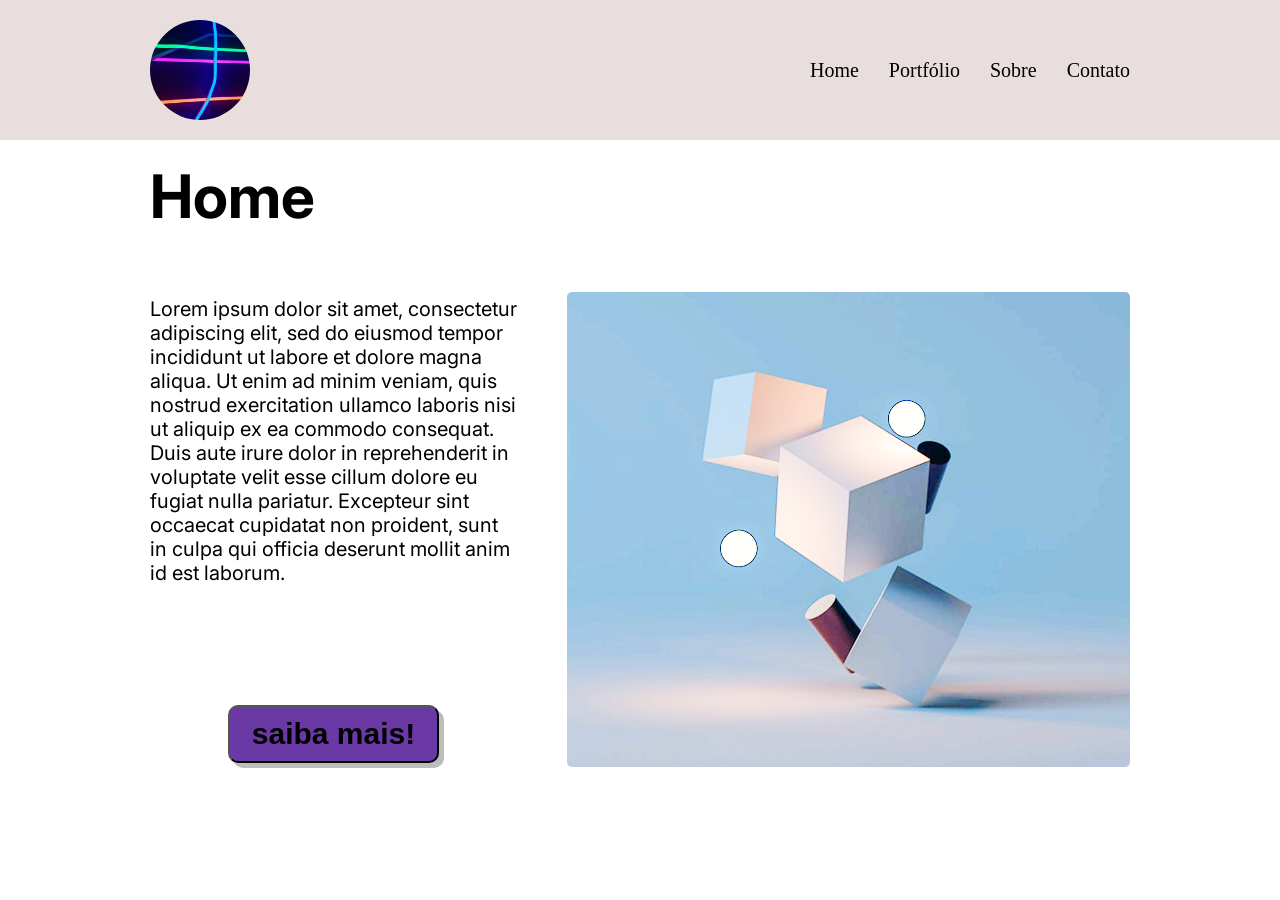
<file: index.html>
<!DOCTYPE html>
<html lang="pt-br">

<head>
  <meta charset="UTF-8" />
  <meta name="viewport" content="width=device-width, initial-scale=1.0" />
  <title>Minha Empresa|Home</title>
  <link rel="stylesheet" href="./css/style.css">
  <link rel="stylesheet" href="./css/home.css">
  <link rel="preconnect" href="https://fonts.googleapis.com">
  <link rel="preconnect" href="https://fonts.gstatic.com" crossorigin>
  <link
    href="https://fonts.googleapis.com/css2?family=Bebas+Neue&family=Inter:ital,opsz,wght@0,14..32,100..900;1,14..32,100..900&family=Poppins:ital,wght@0,100;0,200;0,300;0,400;0,500;0,600;0,700;0,800;0,900;1,100;1,200;1,300;1,400;1,500;1,600;1,700;1,800;1,900&display=swap"
    rel="stylesheet">
</head>

<body>
  <div class="cabecalho">
    <img src="./img/logo.svg" alt="logo da empresa" />
    <div class="nav">
      <a href="./index.html">Home</a>
      <a href="./portfolio.html">Portfólio</a>
      <a href="./sobre.html">Sobre</a>
      <a href="./contato.html">Contato</a>
    </div>
  </div>

  <div class="home">
    <h1>Home</h1>
    <div class="container">
      <div class="lado-esquerdo">
        <p>Lorem ipsum dolor sit amet, consectetur adipiscing elit, sed do eiusmod tempor incididunt ut labore et dolore
          magna aliqua. Ut enim ad minim veniam, quis nostrud exercitation ullamco laboris nisi ut aliquip ex ea commodo
          consequat. Duis aute irure dolor in reprehenderit in voluptate velit esse cillum dolore eu fugiat nulla
          pariatur. Excepteur sint occaecat cupidatat non proident, sunt in culpa qui officia deserunt mollit anim id
          est laborum.</p>
        <button><b>saiba mais!</b></button>
      </div>


      <img src="./img/cubos.png" alt="cubos">
    </div>

</body>

</html>
</file>
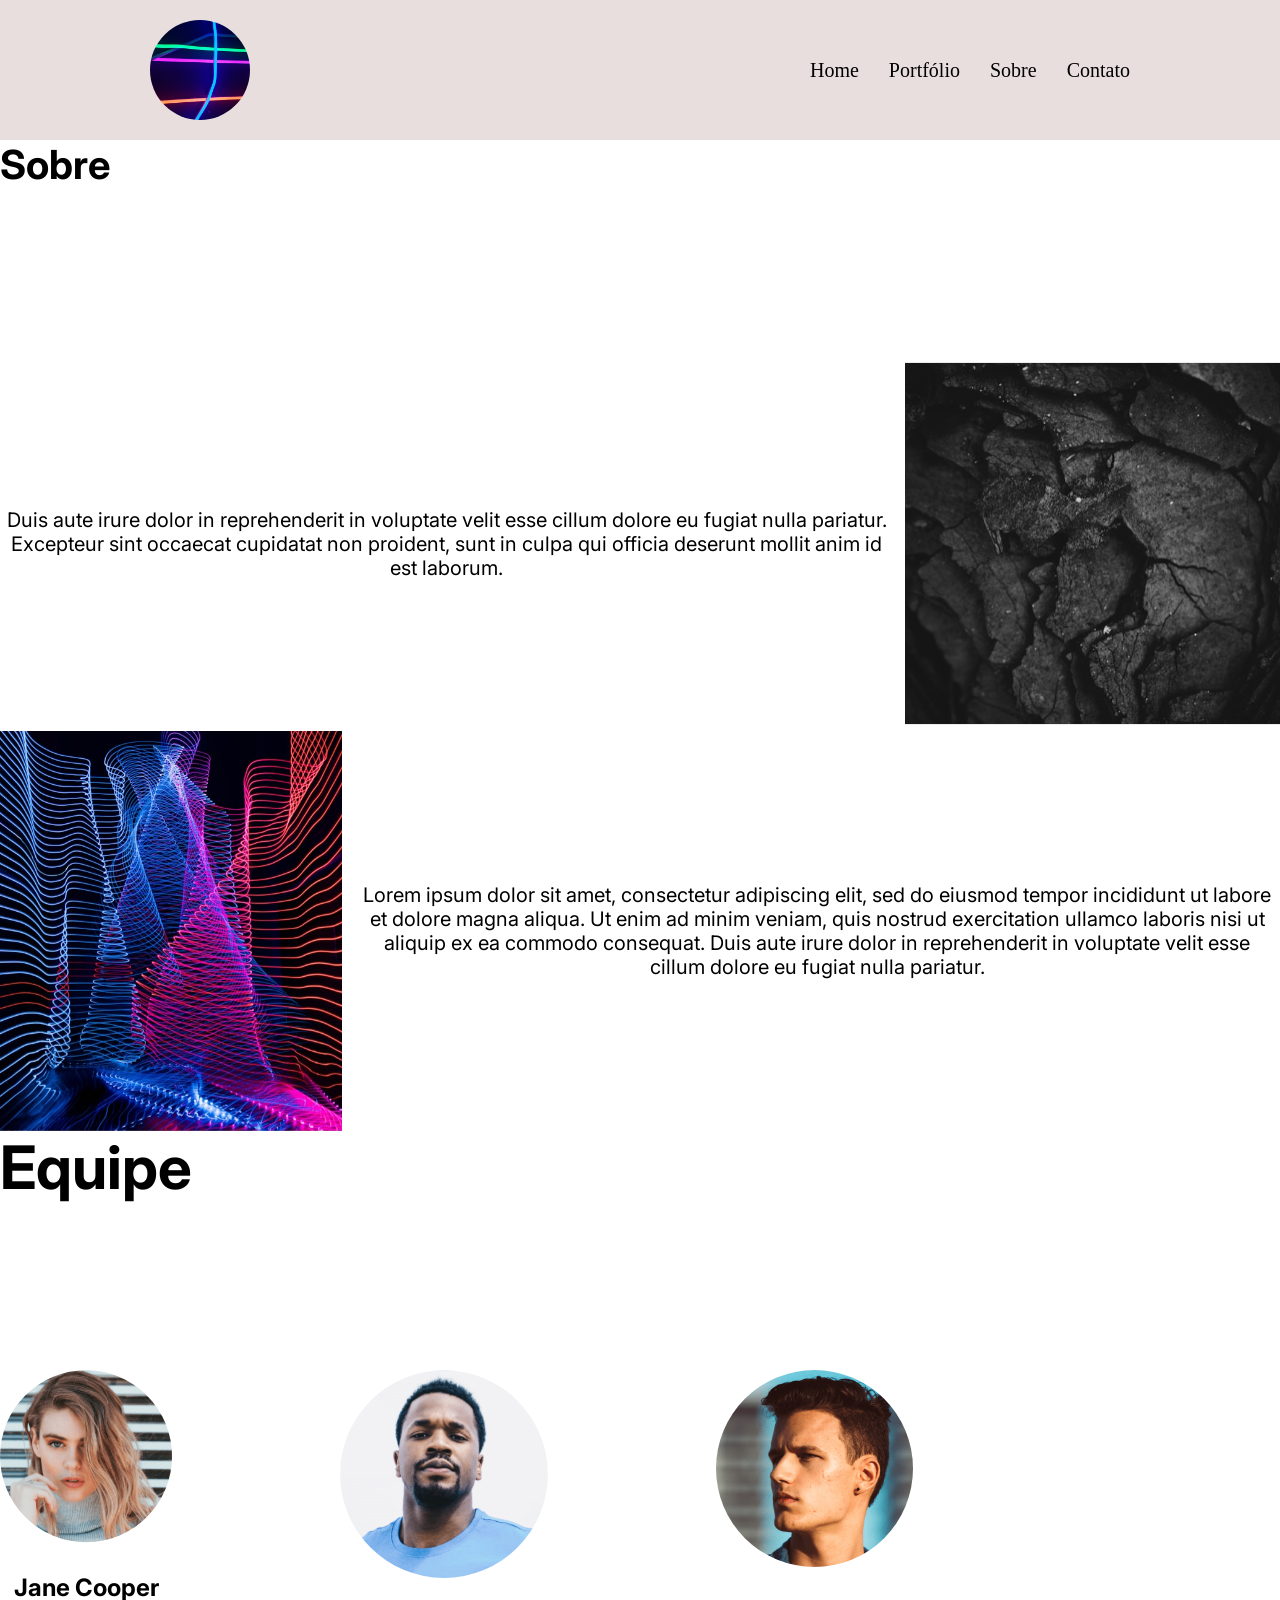
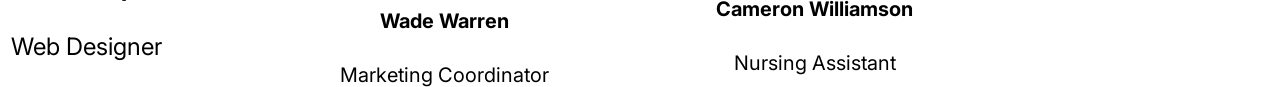
<file: sobre.html>
<!DOCTYPE html>
<html lang="pt-br">

<head>
  <meta charset="UTF-8" />
  <meta name="viewport" content="width=device-width, initial-scale=1.0" />
  <title>Minha Empresa|Sobre</title>
  <link rel="stylesheet" href="./css/style.css">
  <link rel="stylesheet" href="./css/sobre.css">
  <link rel="preconnect" href="https://fonts.googleapis.com">
  <link rel="preconnect" href="https://fonts.gstatic.com" crossorigin>
  <link rel="stylesheet" href="https://fonts.googleapis.com/css2?family=Inter:ital,opsz,wght@0,14..32,100..900;1,
  14..32,100..900&display=swap" rel="stylesheet">
</head>
<body>
  <div class="cabecalho">
    <img src="./img/logo.svg" alt="logo da empresa" />
    <div class="nav">
      <a href="./index.html">Home</a>
      <a href="./portfolio.html">Portfólio</a>
      <a href="./sobre.html">Sobre</a>
      <a href="./contato.html">Contato</a>
    </div>
  </div>
  <div class="sobre">
    <h1>Sobre</h1>
    <div class="container">
      <div class="lado-esquerdo">
        <p>Duis aute irure dolor in reprehenderit in voluptate velit esse cillum dolore eu fugiat nulla pariatur.
          Excepteur sint occaecat cupidatat non proident, sunt in culpa qui officia deserunt mollit anim id est laborum.
        </p>
        <img src="./img/quadrado.svg" height="375" width="375" alt="pedra">
      </div>
      <div class="lado-direito">
        <img src="./img/design leds.svg" height="400" width="422" alt="leds">
        <p>Lorem ipsum dolor sit amet, consectetur adipiscing elit, sed do eiusmod tempor incididunt ut labore et dolore
          magna aliqua. Ut enim ad minim veniam, quis nostrud exercitation ullamco laboris nisi ut aliquip ex ea commodo
          consequat. Duis aute irure dolor in reprehenderit in voluptate velit esse cillum dolore eu fugiat nulla
          pariatur.</p>
      </div>
    </div>
  </div>
  <div class="Equipe">
    <h1>Equipe</h1>
    <div class="container">
      <div class="Jane-Cooper">
        <img src="./img/componente.svg" alt="componente">
        <p><b>Jane Cooper</b></p>
        <p>Web Designer</p>
      </div>
      <div class="Wade-Warren">
        <img src="./img/componente 2.svg" alt="componente 2">
        <p><b>Wade Warren</b></p>
        <p>Marketing Coordinator</p>
      </div>
      <div class="Cameron-Williamson">
        <img src="./img/componente 3.svg" alt="componente 3">
        <p><b>Cameron Williamson</b></p>
        <p>Nursing Assistant</p>
      </div>
    </div>
  </div>
</body>
</html>
</file>
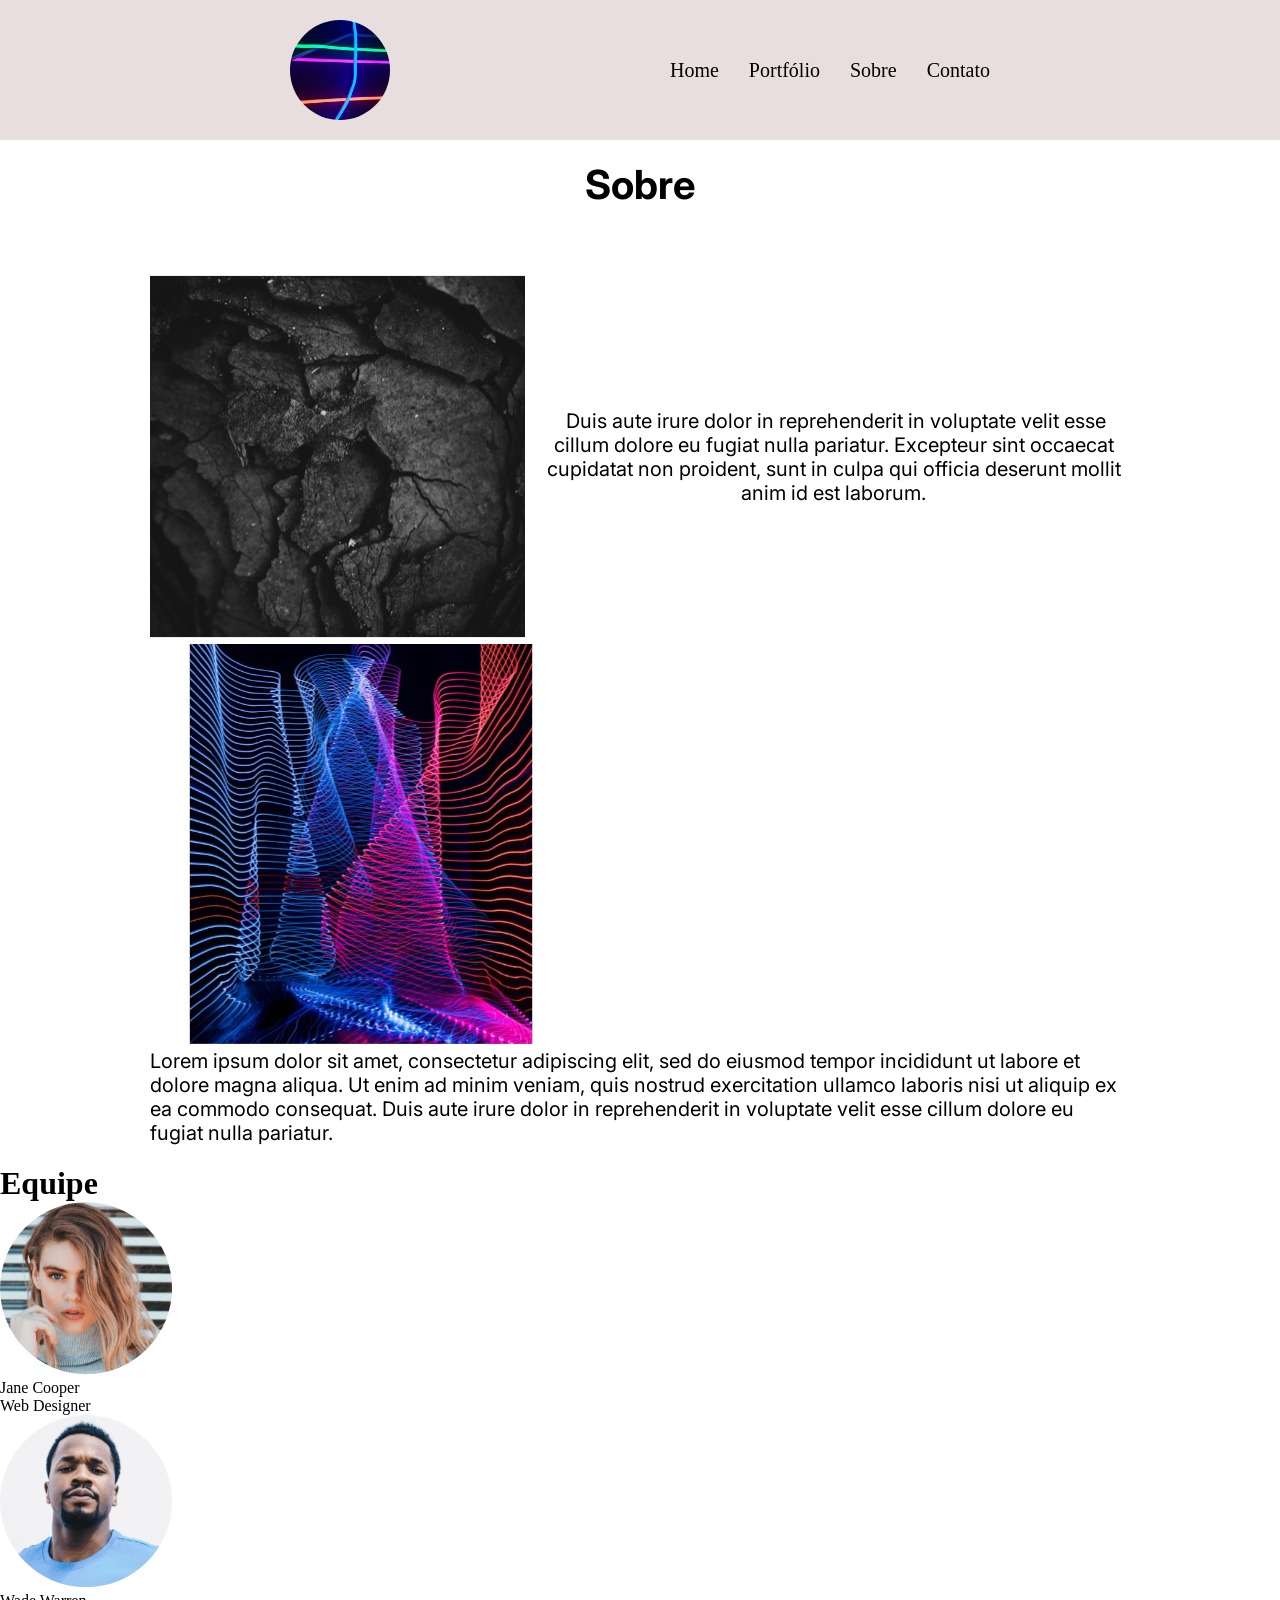
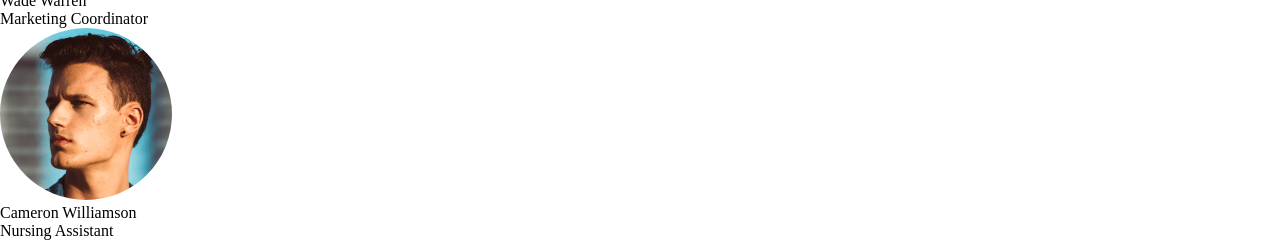
<file: projeto-minha-empresa-main/sobre.html>
<!DOCTYPE html>
<html lang="pt-br">

<head>
  <meta charset="UTF-8" />
  <meta name="viewport" content="width=device-width, initial-scale=1.0" />
  <title>Minha Empresa|Sobre</title>
  <link rel="stylesheet" href="./css/style.css">
  <link rel="stylesheet" href="./css/sobre.css">
  <link rel="preconnect" href="https://fonts.googleapis.com">
  <link rel="preconnect" href="https://fonts.gstatic.com" crossorigin>
  <link rel="stylesheet" href="https://fonts.googleapis.com/css2?family=Inter:ital,opsz,wght@0,14..32,100..900;1,
  14..32,100..900&display=swap" rel="stylesheet">
</head>
<body>
  <div class="cabecalho">
    <img src="./img/logo.svg" alt="logo da empresa" />
    <div class="nav">
      <a href="./index.html">Home</a>
      <a href="./portfolio.html">Portfólio</a>
      <a href="./sobre.html">Sobre</a>
      <a href="./contato.html">Contato</a>
    </div>
  </div>
  <div class="sobre">
    <h1>Sobre</h1>
    <div class="container">
      <div class="lado-esquerdo">
        <img src="./img/quadrado.svg" height="375" width="375" alt="pedra">
        <p> Duis aute irure dolor in reprehenderit in voluptate velit esse cillum dolore eu fugiat nulla pariatur.
          Excepteur sint occaecat cupidatat non proident, sunt in culpa qui officia deserunt mollit anim id est laborum.
        </p>
      </div>
      <div class="lado-direito">
        <img src="./img/design leds.svg" height="400" width="422" alt="leds">
        <p>Lorem ipsum dolor sit amet, consectetur adipiscing elit, sed do eiusmod tempor incididunt ut labore et dolore
          magna aliqua. Ut enim ad minim veniam, quis nostrud exercitation ullamco laboris nisi ut aliquip ex ea commodo
          consequat. Duis aute irure dolor in reprehenderit in voluptate velit esse cillum dolore eu fugiat nulla
          pariatur. </p>
      </div>
    </div>
  </div>
  <div class="Equipe">
    <h1>Equipe</h1>
    <div class="container">
      <div class="Jane Cooper">
        <img src="./img/componente.svg" alt="componente">
        <p>Jane Cooper</p>
        <p>Web Designer</p>
      </div>
      <div class="Wade Warren">
        <img src="./img/componente 2.svg" alt="componente 2">
        <p>Wade Warren</p>
        <p>Marketing Coordinator</p>
      </div>
      <div class="Cameron Williamson">
        <img src="./img/componente 3.svg" alt="componente 3">
        <p>Cameron Williamson</p>
        <p>Nursing Assistant</p>
      </div>
    </div>
  </div>
</body>
</html>
</file>
<file: css/style.css>
*{
    margin: 0;
    padding:0;
    box-sizing: border-box;
}

.cabecalho{
background-color: #E9DEDE;
display: flex;
justify-content: space-between;
align-items: center;
padding: 20px 150px;

& .nav{
    display: flex;
    gap: 30px;

    & a {
        text-align: left;
        color: black;
        text-decoration: none;
        font-size: 20px;
    }
}
}
</file>
<file: css/home.css>
.home {
  display: flex;
  flex-direction: column;
  gap: 60px;
  padding: 20px 150px;
  font-size: 30px;
  font-family: "Inter", sans-serif;

  & .container {
    display: flex;
    gap: 50px;

    & .lado-esquerdo {
      display: flex;
      flex-direction: column;
      text-align: left;
      justify-content: center;
      font-size: 20px;
      align-items: center;
      gap: 120px;

      & button {
        background-color:#6A39A6;
        width: 211px;
        border-radius: 10px;
        padding: 10px 10px;
        box-shadow: 5px 5px 0px rgba(0, 0, 0, 0.263);
        text-align: center;
        font-size: 30px;
      }
    }
  }
}
</file>
<file: css/sobre.css>
.sobre {
    display: flex;
    flex-direction: column;
    gap: 167px;
    padding: 0;
    font-size: 20px;
    font-family: "Inter", sans-serif;

    & .lado-esquerdo {
        display: flex;
        gap: 12px;
        text-align: center;
        font-size: 20px;
        align-items: center;
        flex-direction: center;
    }

    & .lado-direito {
        display: flex;
        gap: 12px;
        flex-direction: center;
        font-size: 20px;
        text-align: center;
        align-items: center;
        flex-direction: left;
    }
}

.Equipe {
    display: flex;
    flex-direction: column;
    gap: 167px;
    padding: 0px;
    font-family: "Inter", sans-serif;
    font-size: 30px;

    & .container {
        display: flex;
        font-family: "Inter", sans-serif;
        gap: 167px;
    }

    & .Jane-Cooper {
        display: flex;
        flex-direction: column;
        font-size: 24px;
        text-align: center;
        gap: 30px;
    }

    & .Wade-Warren {
        display: flex;
        flex-direction: column;
        font-size: 20px;
        text-align: center;
        gap: 30px;
    }

    & .Cameron-Williamson {
        display: flex;
        flex-direction: column;
        font-size: 20px;
        text-align: center;
        gap: 30px;
    }
}
</file>
<file: projeto-minha-empresa-main/css/style.css>
*{
    margin: auto;
    padding:0px ;
    box-sizing: border-box;
}

.cabecalho{
background-color: #E9DEDE;
display: flex;
justify-content: space-between;
align-items: center;
padding: 20px 150px;

& .nav{
    display: flex;
    gap: 30px;

    & a {
        text-align: left;
        color: black;
        text-decoration: none;
        font-size: 20px;
    }
}
}
</file>
<file: projeto-minha-empresa-main/css/sobre.css>
.sobre {
    display: flex;
    flex-direction: column;
    gap: 60px;
    padding: 20px 150px;
    font-size: 20px;
    font-family: "Inter", sans-serif;

    & .lado-esquerdo {
        display: flex;
        gap: 12px;
        text-align: center;
        font-size: 20px;
        align-items: center;
        flex-direction: center;
    }

    & lado-direito {
        display: flex;
        gap: 23px;
        flex-direction: center;
        font-size: 20px;
        text-align: center;
        align-items: center;
    }
}

& .equipe {
    display: flex;
    flex-direction: column;
    gap: 60px;
    padding: 20px 150px;
    font-family: "Inter", sans-serif;
    font-size: 30px;

    & .container {
        display: flex;
        font-family: "Inter", sans-serif;
        gap: 160px;
    }

    & .jane cooper {
        display: flex;
        flex-direction: column;
        font-size: 20px;
        text-align: center;
        gap: 30px;
    }

    & .wade warren {
        display: flex;
        flex-direction: column;
        font-size: 20px;
        text-align: center;
        gap: 35px;
    }

    & .cameron williamson {
        display: flex;
        flex-direction: column;
        font-size: 20px;
        text-align: center;
        gap: 35px;
    }
}
</file>
